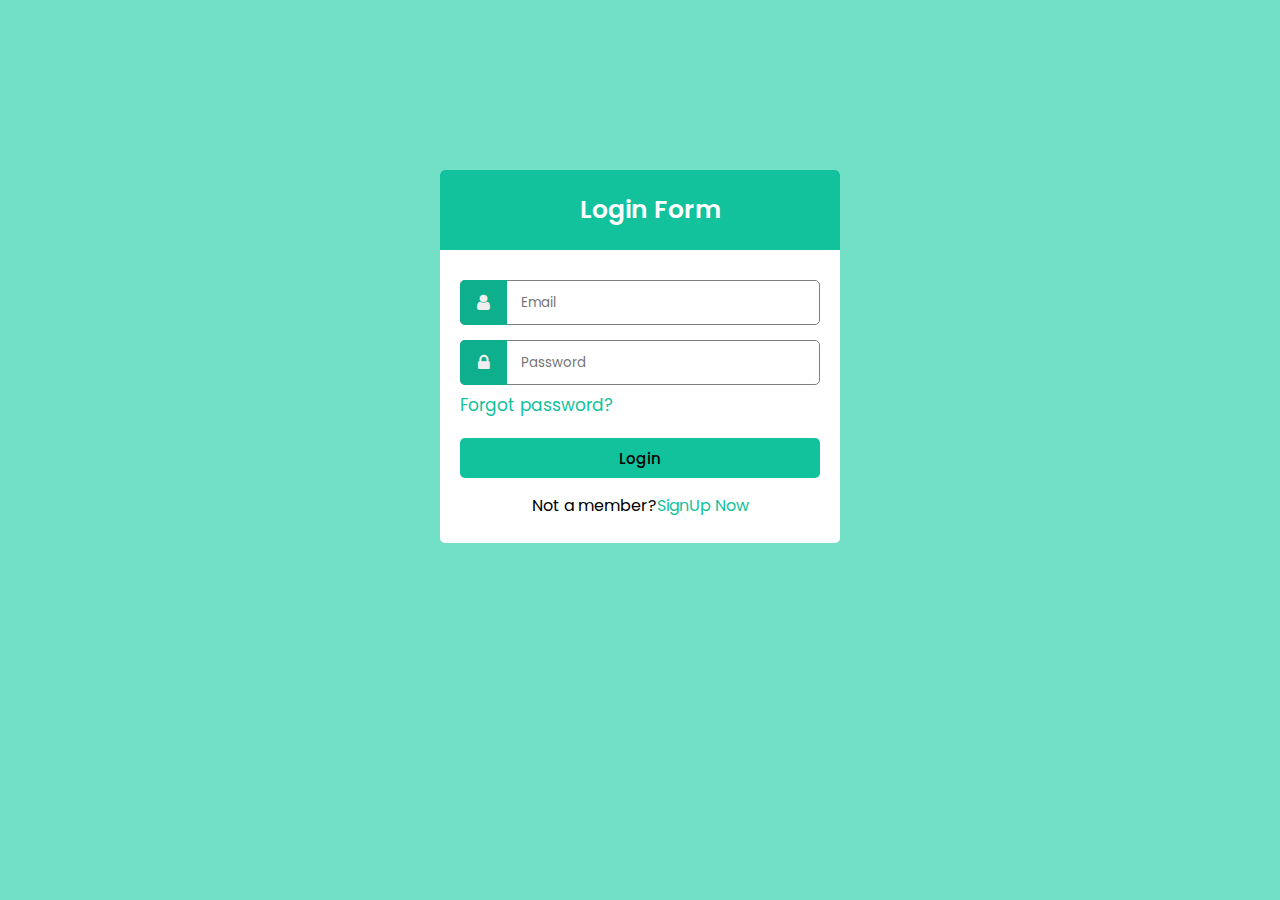
<file: index.html>
<!DOCTYPE html>
<html lang="en">
<head>
    <meta charset="UTF-8">
    <meta name="viewport" content="width=device-width, initial-scale=1.0">
    <title>Login Form</title>
    <link rel="stylesheet" href="style.css">
    <link rel="stylesheet" href="https://cdnjs.cloudflare.com/ajax/libs/font-awesome/4.7.0/css/font-awesome.min.css">

</head>
<body>
   
    <div class="container">
        <div class="wrapper">
            <div class="title"><span>Login Form</span></div>
            <form action="#">
                <div class="row">
                   <i class="fa fa-user"></i>
                   <input type="email" placeholder="Email " required>
                </div>
                <div class="row">
                    <i class="fa fa-lock"></i>
                    <input type="password" placeholder="Password " required>
                 </div>
                 <div class="btn">
                    <div class="pass"><a href="#">Forgot password?</a></div>
    
                    <input type="submit" value="Login">
                 </div>
        
                 <div class="signup-link" id="signup-link">Not a member?<a href="#">SignUp Now </a></div>
    
            </form>
        </div>
    </div>
    <script src="index.js"></script>
</body>
</html>
</file>
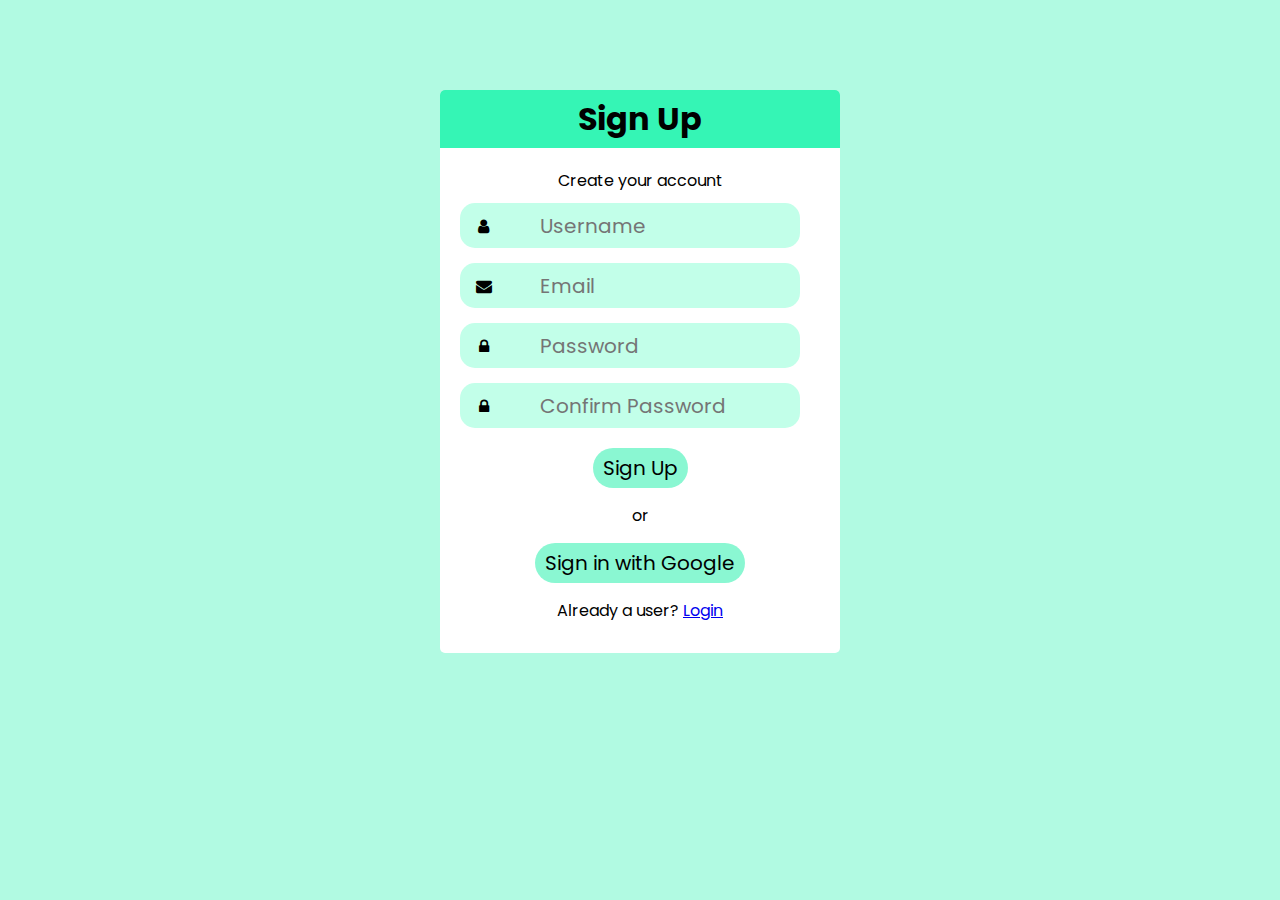
<file: signup.html>
<!DOCTYPE html>
<html lang="en">
<head>
    <meta charset="UTF-8">
    <meta name="viewport" content="width=device-width, initial-scale=1.0">
    <title>SignUp</title>
    <link rel="stylesheet" href="signUp.css">
    <link rel="stylesheet" href="https://cdnjs.cloudflare.com/ajax/libs/font-awesome/4.7.0/css/font-awesome.min.css">
</head>
<body>
    <div class="container">
        <div class="wrapper">
            <div class="signup">
                <h1>Sign Up</h1>
             </div>
             <div class="create">Create your account</div>
             <div class="box">
                 <i class="fa fa-user"></i>
                 <input type="text" placeholder="Username" requires>
             </div>
             <div class="box">
                 <i class="fa fa-envelope"></i>
                 <input type="email" placeholder="Email" requires>
             </div>
             <div class="box">
                 <i class="fa fa-lock"></i>
                 <input type="password" placeholder="Password" requires>
             </div>
             <div class="box">
                 <i class="fa fa-lock"></i>
                 <input type="password" placeholder="Confirm Password" requires>
             </div>
             <button id="sign">Sign Up</button>
             <br>or<br>
              <Button id="sign">Sign in with Google</Button>
              <div class="user" id="login">Already a user? <a href="#">Login</a></div>
     
        </div>
       

    </div>
   <script src="signup.js"></script>
</body>
</html>
</file>
<file: style.css>
@import url('https://fonts.googleapis.com/css2?family=Poppins:wght@100;400;500;700&display=swap');
*{
    margin: 0;
    padding: 0;
    box-sizing: border-box;
    font-family: 'Poppins',sans-serif;
}
body{

background: #72dfc7;
overflow: hidden;
}

.container{
   max-width: 440px;
   padding: 0 20px;
   margin: 170px auto;
}
.wrapper{
    width: 100%;
    background:#fff;
    border-radius: 5px;

}
.wrapper .title{
    line-height: 80px;
    background:#11c29c;
    padding-left: 20px;
    border-radius: 5px 5px 0 0;
    font-size: 25px;
    font-weight: 600;
    color: white;
    text-align: center;

}
.wrapper form{
    padding: 30px 20px 25px 20px;

}
.wrapper form .row{
    height: 45px;
   
    margin-bottom: 15px;
    position: relative;


}
.wrapper form .row input{
height: 100%;
width: 100%;
outline: none;
padding-left: 60px ;
border-radius: 5px;
border: 1px solid grey;
transition: all 0.3s ease;

}

.wrapper form .row i{
  position: absolute;
  width: 47px;
  height: 100%;
  font-size: 18px;
  color: #f0efef;
  border-radius: 5px 0 0 5px;
  background-color: hsl(167, 85%, 37%);
  
  display: flex;
  align-items: center;
  justify-content: center;

}
form .row input:focus{
    border-color: #16a085;
    box-shadow: inset 0px 0px 2px 2px rgba(26,188,156,0.25);
}
.wrapper form .pass{
    margin: -8px 0 20px 0 ;
}
.wrapper form .pass a{
    color: #11c29c;
    font-size: 17px;
    text-decoration: none;
    
}
.wrapper form .pass a:hover{
    text-decoration: underline;
    font-size: 17.5px;
}
.wrapper form .btn input{
    height: 40px;
    width: 100%;
    border: none;
    border-radius: 5px;
    font-size: 15px;
    font-weight: 500;
    background-color: #11c29c;
    cursor: pointer;

}
form .btn input:hover{
    background-color:#12ae8c;
}

.wrapper form .signup-link{
    text-align: center;
    margin-top: 15px;
}
.wrapper form .signup-link a{
    color: #11c29c;
    text-decoration: none;
    
}
.wrapper form .signup-link a:hover{
    text-decoration: underline;
    font-size: 17px;
}
</file>
<file: signUp.css>
@import url('https://fonts.googleapis.com/css2?family=Poppins:wght@100;400;500;700&display=swap');
*{
    margin: 0;
    padding: 0;
    box-sizing: border-box;
    font-family: 'Poppins',sans-serif;
}
body{
    background: rgba(14, 241, 165, 0.326);
    overflow: hidden;
 
}

.container{
   
    text-align: center;
    padding:20px;
    margin: 70px auto;
    max-width: 440px;
    
}
h1{
    background-color: rgb(53, 245, 181);
    border-radius: 5px 5px 0px 0px;
    padding: 5px;
    width: 100%;
}
.wrapper{
    width: 100%;
    background:#fff;
    border-radius: 5px;

}
.wrapper .box{
    height: 45px;
   
    margin-bottom: 15px;
    position: relative;


}
.container .box input{
    
    height: 100%;
    width: 80%;
    border-radius:15px;
    margin: 10px;
    font-size: 20px;
    outline: none;
    padding-left:60px ;
    background-color: rgb(194, 255, 233);
    color: black;
    border: none;
  
}

.box i{
    position: absolute;
    height: 100%;
    width: 47px;
    background-color: rgb(194,255,233);
    border-radius: 15px 0 0 15px;
    margin-left: 20px;
    margin-top:10px ;
    display: flex;
    justify-content: center;
    align-items: center;

}
.create{
    margin-top:20px;
}
#sign{
    font-size: 20px;
    margin:15px ;
    padding: 5px 10px;
    border-radius: 20px;
    background-color:rgba(82, 243, 189, 0.678);
    border: none;
   
}
#sign:hover{
    background-color: rgb(50, 251, 184);
    cursor: pointer;
}
.user{

    padding-bottom: 30px;
}
</file>
